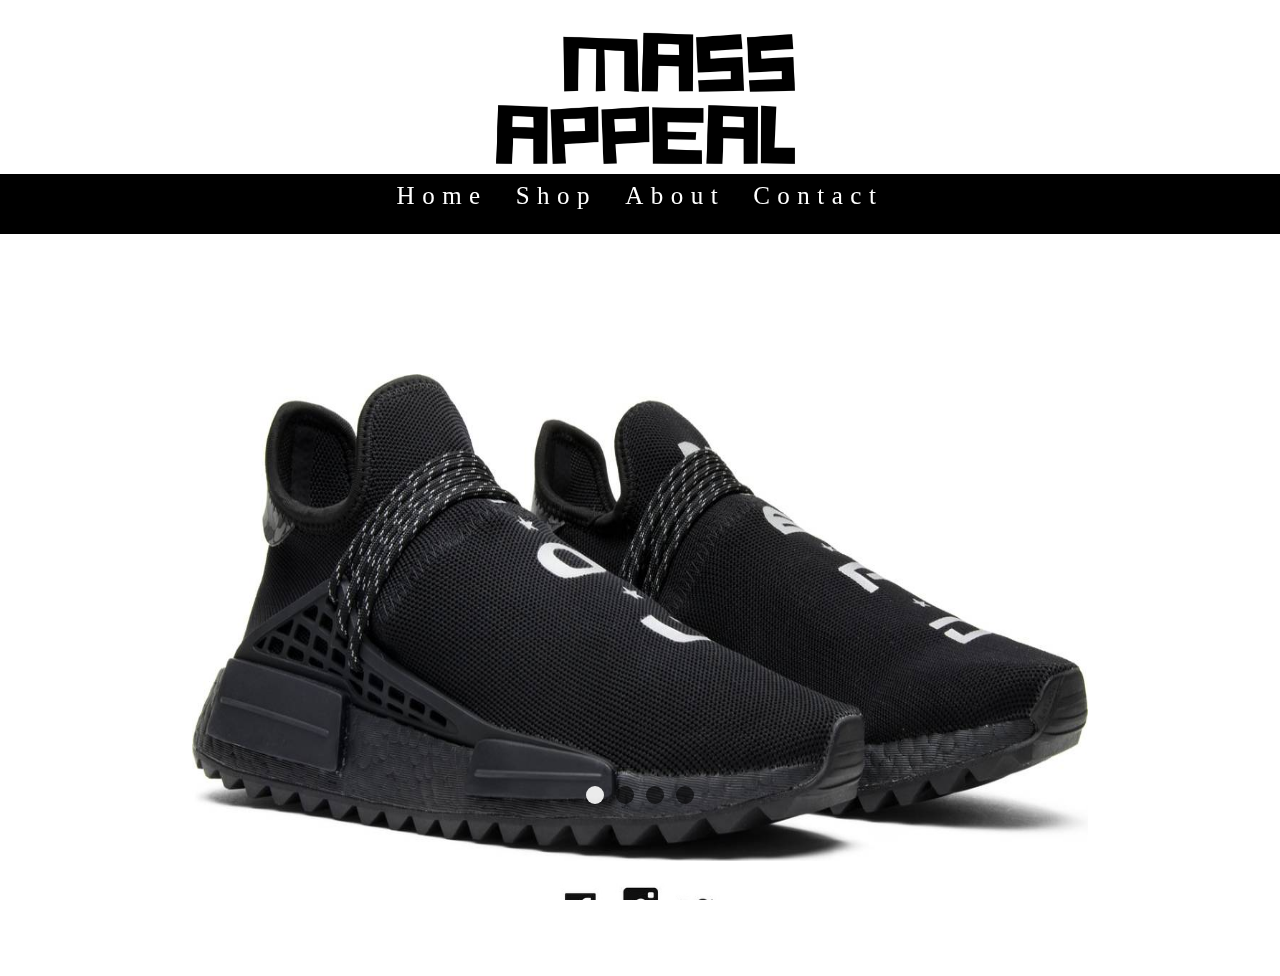
<file: index.html>
<!DOCTYPE html>
<html>
	<head>
		<meta charset="UTF-8">
		<title>Mass Appeal</title>
		<meta name="viewpoint" content="width-device-width, initial-scale=1.0">
		<link rel="stylesheet" type="text/css" href="lib/css/normalize.css">
		<link rel="stylesheet" type="text/css" href="lib/css/style.css">
		<link rel="stylesheet" type="text/css" href="lib/css/slider.css">
	</head>
	<body>
		<header>
			<a href="index.html">
				<img class="sitelogo" src="lib/img/logo2.jpg" alt="Mass Appeal" />
			</a>
			<nav>
				<ul>
					<li><a href="#">Home</a></li>
					<li><a href="#">Shop</a>
						<ul>
							<li><a href="shop.html">Shoes</a></li>
							<li><a href="shop2.html">Apparel</a></li>
						</ul>
					</li>
					<li><a href="about.html">About</a></li>
					<li><a href="contact.html">Contact</a></li>
				</ul>
			</nav>
		</header>

		<div class="container">
			<input type="radio" id="i1" name="images" checked/>
			<input type="radio" id="i2" name="images" />
			<input type="radio" id="i3" name="images" />
			<input type="radio" id="i4" name="images"  />
			
			<div class="slide_img" id="one">
					<img src="lib/img/nerdHumanRace.jpeg" alt="NMD Nerd Human Race"/>
						<label class="prev" for="i4"><span></span></label>
						<label class="next" for="i2"><span></span></label>	
			</div>
			
			<div class="slide_img" id="two">
					<img src="lib/img/OffWhiteAJ1.jpeg" alt="Off White X Air Jordan 1" />
						<label class="prev" for="i1"><span></span></label>
						<label class="next" for="i3"><span></span></label>
			</div>
					
			<div class="slide_img" id="three">
					<img src="lib/img/img36.jpg" alt="Off White X Converse" />
						<label class="prev" for="i2"><span></span></label>
						<label class="next" for="i4"><span></span></label>
			</div>
		
		
			<div class="slide_img" id="four">
					<img src="lib/img/RedOctober.jpeg" alt="Yeezy Air Red October" />	
						<label class="prev" for="i3"><span></span></label>
						<label class="next" for="i1"><span></span></label>
			</div>
		
			<div id="nav_slide">
				<label for="i1" class="dots" id="dot1"></label>
				<label for="i2" class="dots" id="dot2"></label>
				<label for="i3" class="dots" id="dot3"></label>
				<label for="i4" class="dots" id="dot4"></label>
			</div>	
		</div>
		<footer>
			<ul class="socialMedia">
				<li><a href="https://www.facebook.com/montell.francis?ref=bookmarks"><img src="lib/img/fbicon.jpg" alt="Facebook" /></a></li>
				<li><a href="https://www.instagram.com/nico_already/"><img src="lib/img/instaIcon.jpg" alt="Instagram" /></a></li>
				<li><a href="https://twitter.com/Soon_Arrival"><img src="lib/img/twitterIcon.jpg" alt="Twitter" /></a></li>
			</ul>
			<p>&copy; 2018 Mass Appeal. All images are being used for educational purposes.</p>
		</footer>
	</body>
</html>
</file>
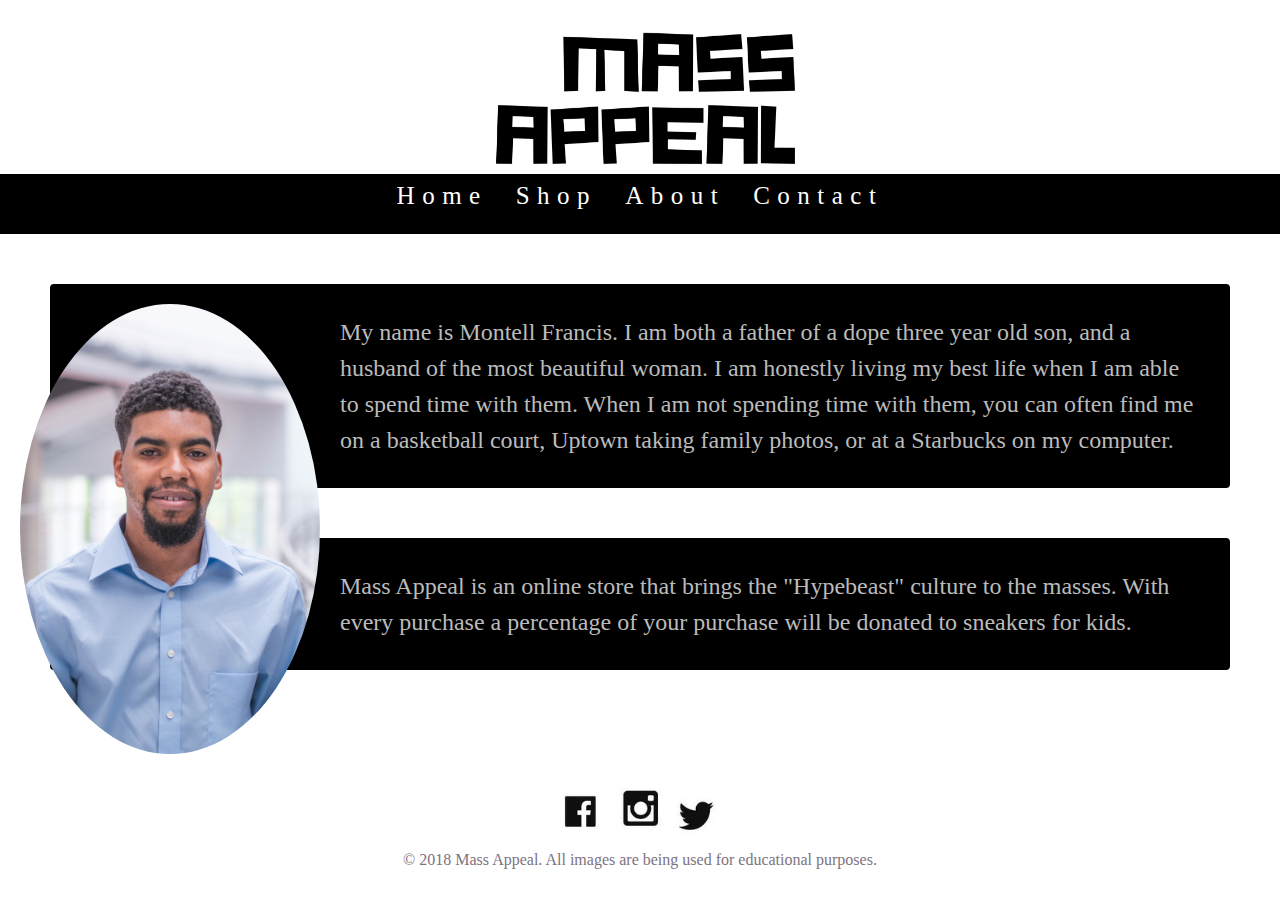
<file: about.html>
<!DOCTYPE html>
<html>
	<head>
		<meta charset="UTF-8">
		<title>Mass Appeal | About Us</title>
		<meta name="viewpoint" content="width-device-width, initial-scale=1.0">
		<link rel="stylesheet" type="text/css" href="lib/css/normalize.css">
		<link rel="stylesheet" type="text/css" href="lib/css/style.css">
	</head>
	<body>
		<header>
			<a href="index.html">
				<img class="sitelogo" src="lib/img/logo2.jpg" alt="Mass Appeal"/>
			</a>
			<nav>
				<ul>
					<li><a href="index.html">Home</a></li>
					<li><a href="#">Shop</a>
						<ul>
							<li><a href="shop.html">Shoes</a></li>
							<li><a href="shop2.html">Appreal</a></li>
						</ul>
					</li>
					<li><a href="#">About</a></li>
					<li><a href="contact.html">Contact</a></li>
				</ul>
			</nav>
				</header>
			<div class="profile">
				<img src="lib/img/profilepic.JPG" alt="Montell Francis"/>
				<p>My name is Montell Francis. I am both a father of a dope three year old son, and a husband of the most beautiful woman. I am honestly living my best life when I am able to spend time with them. When I am not spending time with them, you can often find me on a basketball court, Uptown taking family photos, or at a Starbucks on my computer.</p>
				<p>Mass Appeal is an online store that brings the "Hypebeast" culture to the masses. With every purchase a percentage of your purchase will be donated to sneakers for kids.</p>
			</div>
		<footer>
			<ul class="socialMedia">
				<li><a href="https://www.facebook.com/montell.francis?ref=bookmarks"><img src="lib/img/fbicon.jpg" alt="Facebook" /></a></li>
				<li><a href="https://www.instagram.com/nico_already/"><img src="lib/img/instaIcon.jpg" alt="Instagram" /></a></li>
				<li><a href="https://twitter.com/Soon_Arrival"><img src="lib/img/twitterIcon.jpg" alt="Twitter" /></a></li>
			</ul>
			<p>&copy; 2018 Mass Appeal. All images are being used for educational purposes.</p>
		</footer>
	</body>
</html>
</file>
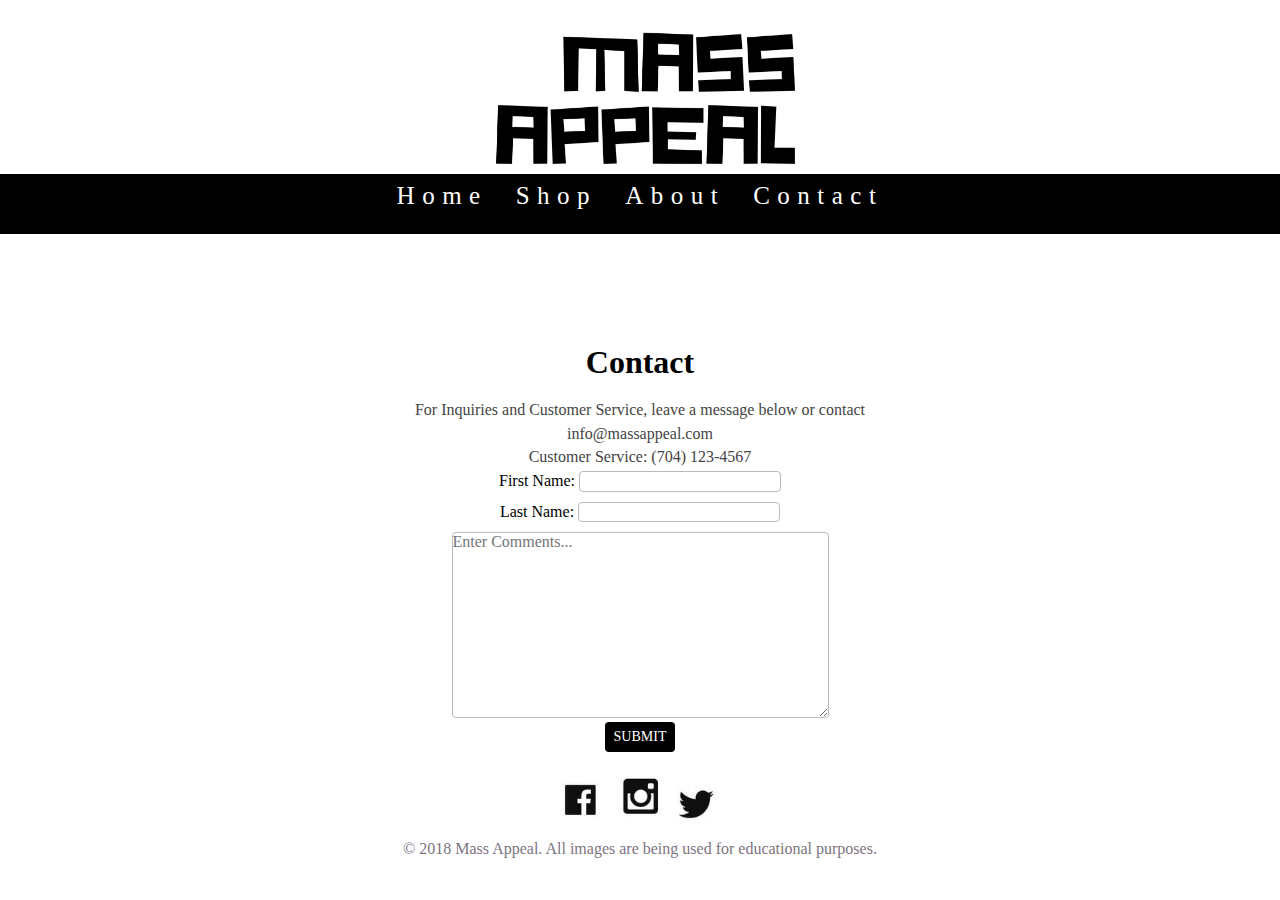
<file: contact.html>
<!DOCTYPE html>
<html>
	<head>
		<meta charset="UTF-8">
		<title>Mass Appeal | Contact Us</title>
		<meta name="viewpoint" content="width-device-width, initial-scale=1.0">
		<link rel="stylesheet" type="text/css" href="lib/css/normalize.css">
		<link rel="stylesheet" type="text/css" href="lib/css/style.css">
	</head>
	<body>
		<header>
			<a href="index.html">
				<img class="sitelogo" src="lib/img/logo2.jpg" alt="Mass Appeal" />
			</a>
			<nav>
				<ul>
					<li><a href="index.html">Home</a></li>
					<li><a href="#">Shop</a>
						<ul>
							<li><a href="shop.html">Shoes</a></li>
							<li><a href="shop2.html">Appreal</a></li>
						</ul>
					</li>
					<li><a href="about.html">About</a></li>
					<li><a href="#">Contact</a></li>
				</ul>
			</nav>
		</header>

		<div class="contact">
			<h1>Contact</h1>
			<p>For Inquiries and Customer Service, leave a message below or contact</p>
			<p>info@massappeal.com</p>
			<p>Customer Service: (704) 123-4567</p>
		</div>
		<div class="contact-box">
			<form action="#" method="GET" name="Contact">
				<!-- fist name -->
				<div>
					<label for="firstName">First Name:</label>
					<input type="text" id="firstName" name="firsttName" required>
				</div>
					
				<!-- last name -->
				<div>
					<label for="lastName">Last Name:</label> 
					<input type="text" id="lastName" name="lastName" required>
				</div>
					
				<!-- comments -->
				<div>
				<textarea name="comments" placeholder="Enter Comments..." cols="40" rows="10" required></textarea>
				</div>
					
				<!-- submit button -->
				<div>
					<button type="submit">Submit</button>
				</div>
			</form>	
		</div>
		<footer>
			<ul class="socialMedia">
				<li><a href="https://www.facebook.com/montell.francis?ref=bookmarks"><img src="lib/img/fbicon.jpg" alt="Facebook" /></a></li>
				<li><a href="https://www.instagram.com/nico_already/"><img src="lib/img/instaIcon.jpg" alt="Instagram" /></a></li>
				<li><a href="https://twitter.com/Soon_Arrival"><img src="lib/img/twitterIcon.jpg" alt="Twitter" /></a></li>
			</ul>
			<p>&copy; 2018 Mass Appeal. All images are being used for educational purposes.</p>
		</footer>
	</body>
</html>
</file>
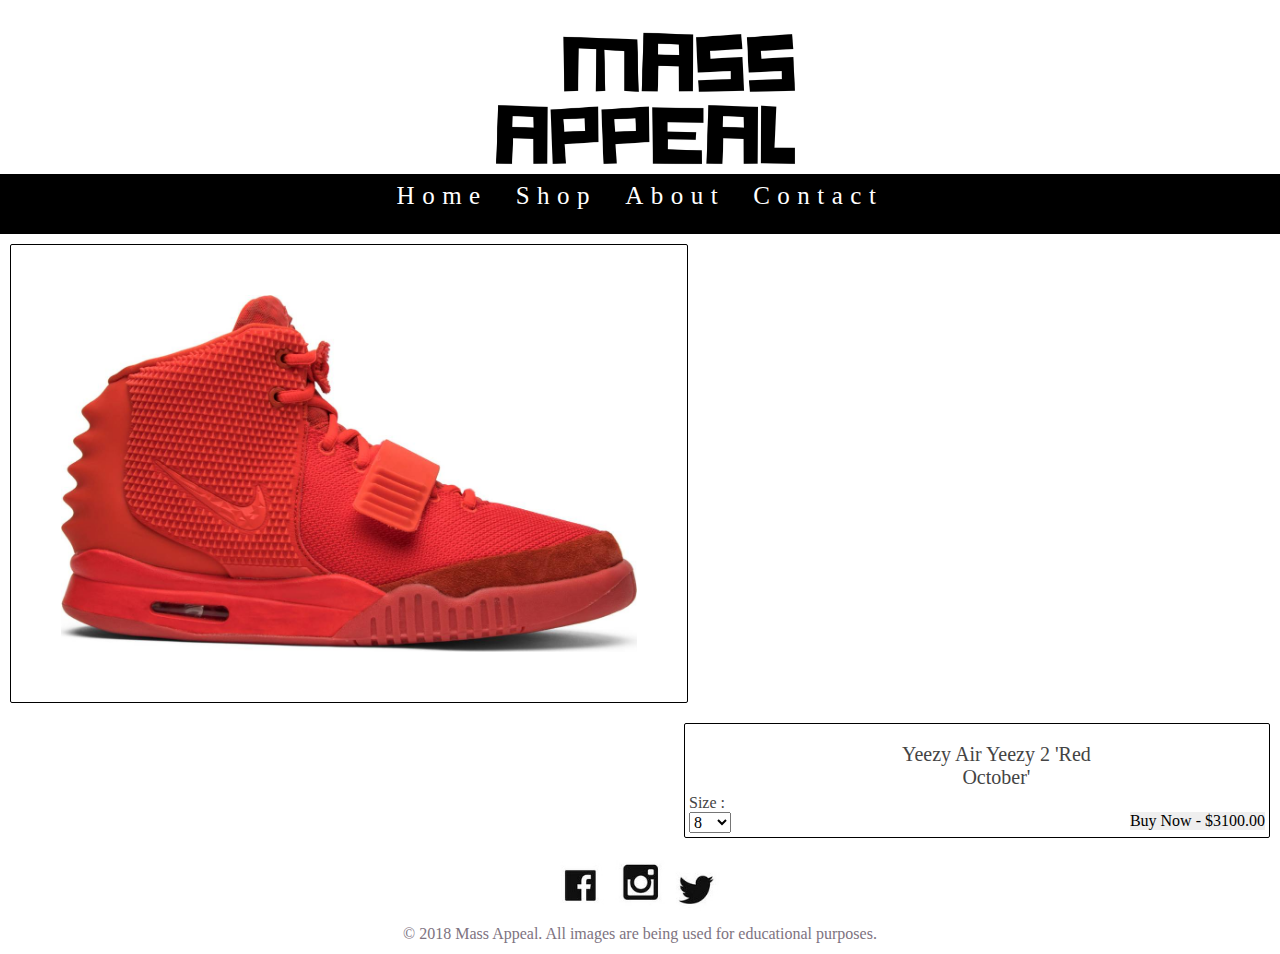
<file: pPage.html>
<!DOCTYPE html>
<html>
    <head>
        <meta charset="UTF-8">
        <title>Yeezy Air 2 Red October</title>
        <meta name="viewpoint" content="width-device-width, initial-scale=1.0">
        <link rel="stylesheet" type="text/css" href="lib/css/normalize.css">
        <link rel="stylesheet" type="text/css" href="lib/css/style.css">
    </head>
    <body>
        <header>
			<a href="index.html">
				<img class="sitelogo" src="lib/img/logo2.jpg" alt="Mass Appeal" />
			</a>
			<nav>
				<ul>
					<li><a href="index.html">Home</a></li>
					<li><a href="#">Shop</a>
						<ul>
							<li><a href="#">Shoes</a></li>
							<li><a href="shop2.html">Apparel</a></li>
						</ul>
					</li>
					<li><a href="about.html">About</a></li>
					<li><a href="contact.html">Contact</a></li>
				</ul>
			</nav>
        </header>
            <div>
                <img class="p_pic1" src="lib/img/RedOctober.jpeg" alt="Yeezy Air 2 Red October"/>
                <div class="description">
                    <p class="title">Yeezy Air Yeezy 2 'Red October'</p>
                    <form class="checkout" action="#" method="GET">
                    <p class="size1">Size :</p>
                        <select name="sizes">
                            <option value="8">8</option>
                            <option value="8.5">8.5</option>
                            <option value="9">9</option>
                            <option value="10">10</option>
                        </select>
                        <button>Buy Now - $3100.00</button>
                    </form>    
                </div>
            </div>    
         <footer>
        <ul class="socialMedia">
            <li><a href="https://www.facebook.com/montell.francis?ref=bookmarks"><img src="lib/img/fbicon.jpg" alt="Facebook" /></a></li>
            <li><a href="https://www.instagram.com/nico_already/"><img src="lib/img/instaIcon.jpg" alt="Instagram" /></a></li>
            <li><a href="https://twitter.com/Soon_Arrival"><img src="lib/img/twitterIcon.jpg" alt="Twitter" /></a></li>
        </ul>
        <p>&copy; 2018 Mass Appeal. All images are being used for educational purposes.</p>
        </footer>
    </body>
</html>
</file>
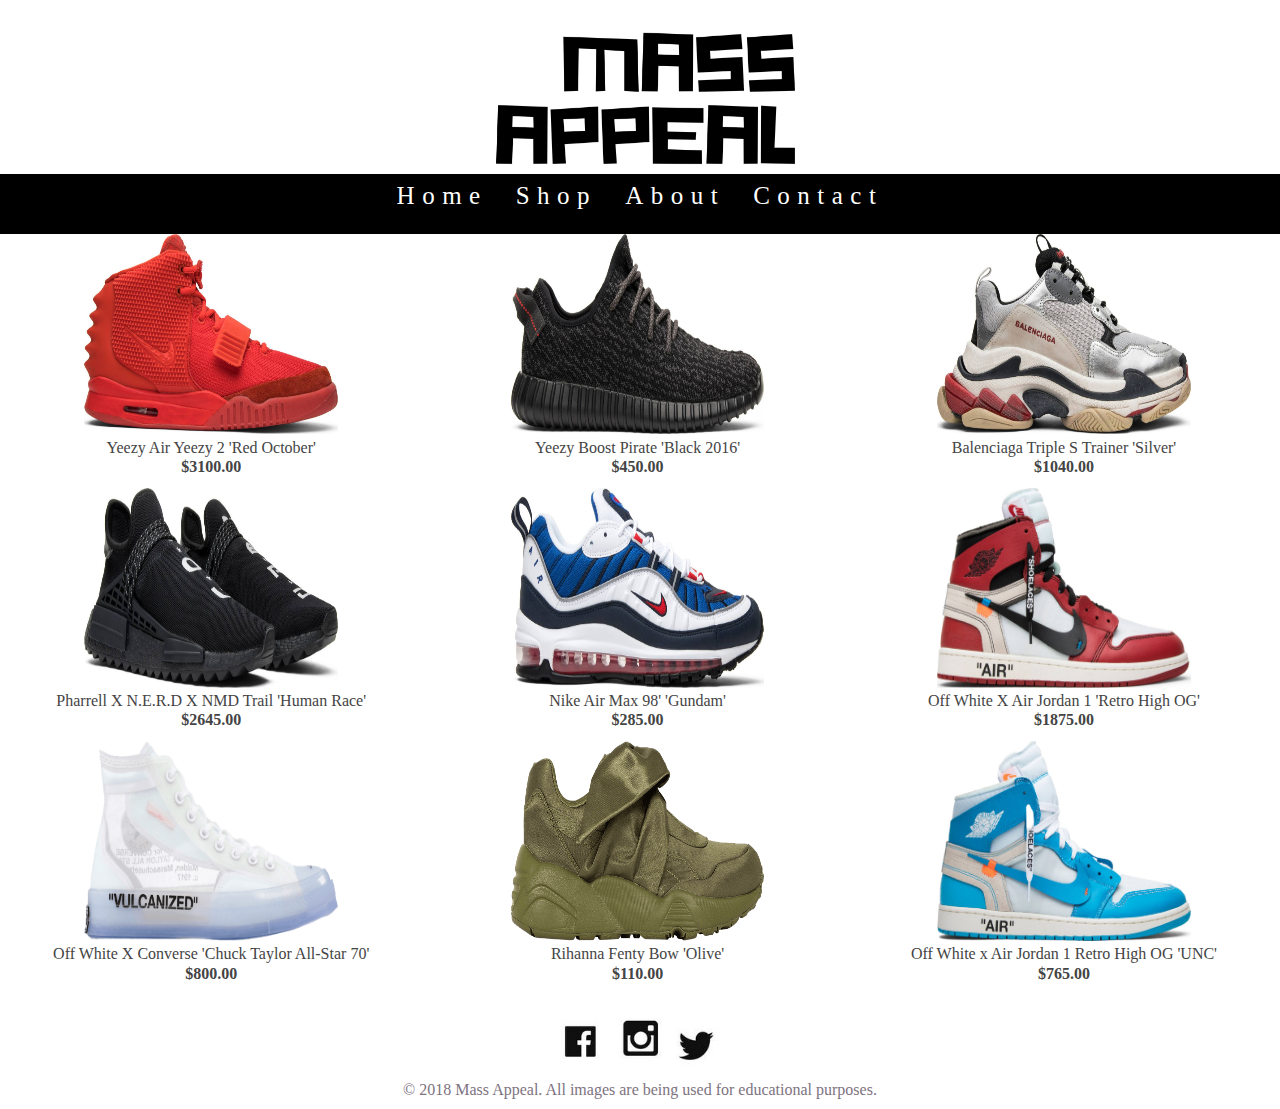
<file: shop.html>
<!DOCTYPE html>
<html>
	<head>
		<meta charset="UTF-8">
		<title>Mass Appeal | Shoes</title>
		<meta name="viewpoint" content="width-device-width, initial-scale=1.0">
		<link rel="stylesheet" type="text/css" href="lib/css/normalize.css">
		<link rel="stylesheet" type="text/css" href="lib/css/style.css">
	</head>
	<body>
		<header>
			<a href="index.html">
				<img class="sitelogo" src="lib/img/logo2.jpg" alt="Mass Appeal" />
			</a>
			<nav>
				<ul>
					<li><a href="index.html">Home</a></li>
					<li><a href="#">Shop</a>
						<ul>
							<li><a href="#">Shoes</a></li>
							<li><a href="shop2.html">Apparel</a></li>
						</ul>
					</li>
					<li><a href="about.html">About</a></li>
					<li><a href="contact.html">Contact</a></li>
				</ul>
			</nav>
				</header>
					<div class="products">
						<div class="p_card1">
							<img src="lib/img/RedOctober.jpeg" alt="Yeezy Air 2 Red October"/>
							<p>Yeezy Air Yeezy 2 'Red October'</p>
							<p class="price">$3100.00</p>
						</div>
						<div class="p_card1">
							<img src="lib/img/PirateBlack2016.jpeg" alt="Yeezy Boost Pirate Black 2016">
							<p>Yeezy Boost Pirate 'Black 2016'</p>
							<p class="price">$450.00</p>
						</div>
						<div class="p_card1">
							<img src="lib/img/Balenciaga Triple S Trainer.jpeg" alt="Balenciaga Triple S Trainer">
							<p>Balenciaga Triple S Trainer 'Silver'</p>
							<p class="price">$1040.00</p>
						</div>
						<div class="p_card1">
							<img src="lib/img/nerdHumanRace.jpeg" alt="NMD Nerd Human Race">
							<p>Pharrell X N.E.R.D X NMD Trail 'Human Race'</p>
							<p class="price">$2645.00</p>
						</div>
						<div class="p_card1">
							<img src="lib/img/Gundam.jpeg" alt="Nike Air Max 98' Gundam">
							<p>Nike Air Max 98' 'Gundam'</p>
							<p class="price">$285.00</p>
						</div>
						<div class="p_card1">
							<img src="lib/img/OffWhiteAJ1.jpeg" alt="Off White X Air Jordan 1">
							<p>Off White X Air Jordan 1 'Retro High OG'</p>
							<p class="price">$1875.00</p>
						</div>
						<div class="p_card1">
							<img src="lib/img/offWhiteXconverse.png" alt="Off White X Converse">
							<p>Off White X Converse 'Chuck Taylor All-Star 70'</p>
							<p class="price">$800.00</p>
						</div>
						<div class="p_card1">
							<img src="lib/img/FentyBowOlive.png" alt="Rihanna Fenty Bow Olive">
							<p>Rihanna Fenty Bow 'Olive'</p>
							<p class="price">$110.00</p>
						</div>
						<div class="p_card1">
							<img src="lib/img/offWhitemj1unc.jpg" alt="Off White X Air Jordan 1 UNC"/>
							<p>Off White x Air Jordan 1 Retro High OG 'UNC'</p>
							<p class="price">$765.00</p>
							</div>
					</div>			
		<footer>
			<ul class="socialMedia">
				<li><a href="https://www.facebook.com/montell.francis?ref=bookmarks"><img src="lib/img/fbicon.jpg" alt="Facebook" /></a></li>
				<li><a href="https://www.instagram.com/nico_already/"><img src="lib/img/instaIcon.jpg" alt="Instagram" /></a></li>
				<li><a href="https://twitter.com/Soon_Arrival"><img src="lib/img/twitterIcon.jpg" alt="Twitter" /></a></li>
			</ul>
			<p>&copy; 2018 Mass Appeal. All images are being used for educational purposes.</p>
		</footer>
	</body>
</html>
</file>
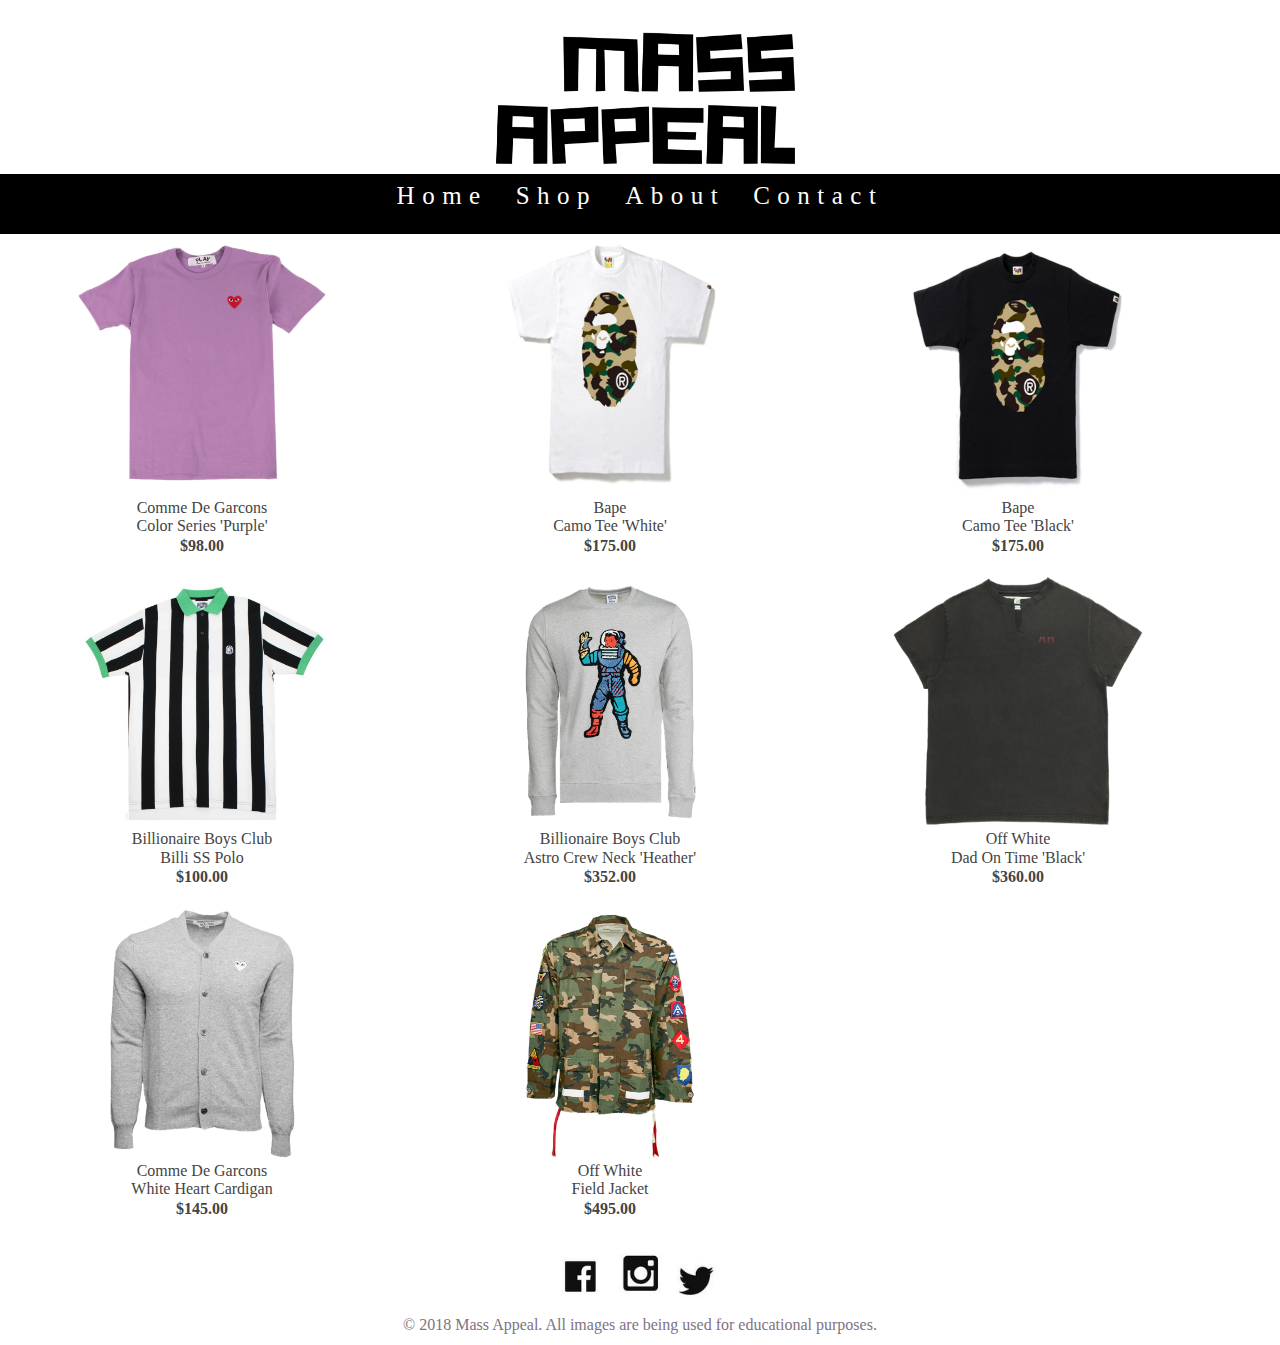
<file: shop2.html>
<!DOCTYPE html>
<html>
    <head>
        <meta charset="UTF-8">
        <title>Mass Appeal | Appearl</title>
        <meta name="viewpoint" content="width-device-width, initial-scale=1.0">
        <link rel="stylesheet" type="text/css" href="lib/css/normalize.css">
        <link rel="stylesheet" type="text/css" href="lib/css/style.css">
    </head>
    <body>
        <header>
            <a href="index.html">
                <img class="sitelogo" src="lib/img/logo2.jpg" alt="Mass Appeal" />
            </a>
            <nav>
                <ul>
                    <li><a href="index.html">Home</a></li>
                    <li><a href="#">Shop</a>
                        <ul>
                            <li><a href="shop.html">Shoes</a></li>
                            <li><a href="#">Apparel</a></li>
                        </ul>
                    </li>
                    <li><a href="about.html">About</a></li>
                    <li><a href="contact.html">Contact</a></li>
                </ul>
            </nav>
        </header>
        <div class="products">
            <div class="p_card2">
                <img src="lib/img/CDGColorSeries.png" alt="Comme De Garcons Color Series">
                <P>Comme De Garcons</P> 
                <p>Color Series 'Purple'</P>
                <p class="price">$98.00</p>
            </div>
            <div class="p_card2">
                <img src="lib/img/BapeCamoW.jpg" alt="Bape Camo White">
                <p>Bape</p> 
                <p>Camo Tee 'White'</p>
                <p class="price">$175.00</p>
            </div>
            <div class="p_card2">
                <img src="lib/img/BapeCamoB.jpg" alt="Bape Camo Black">
                <p>Bape</p> 
                <p>Camo Tee 'Black'</p>
                <p class="price">$175.00</p>
            </div>
            <div class="p_card2">
                <img src="lib/img/BilliSsPolo.jpg" alt="Billionaire Boys Club ">
                <p>Billionaire Boys Club</p>
                <p>Billi SS Polo</p>
                <p class="price">$100.00</p>
            </div>
            <div class="p_card2">
                <img src="lib/img/AstroCrewneck.png" alt="Billionaire Boys Club Astro Crew Neck">
                <p>Billionaire Boys Club</p> 
                <p>Astro Crew Neck 'Heather'</p>
                <p class="price">$352.00</p>
            </div>
            <div class="p_card2">
                    <img src="lib/img/DadOnTime.png" alt="Off White Dad On Time Black">
                    <p>Off White</p> 
                    <p>Dad On Time 'Black'</p>
                    <p class="price">$360.00</p>
            </div>
             <div class="p_card2">
                    <img src="lib/img/CDGWhiteHeartCardigan.png" alt="Comme De Garcons White Heart Cardigan">
                    <p>Comme De Garcons</p> 
                    <p>White Heart Cardigan</p>
                    <p class="price">$145.00</p>
            </div>
            <div class="p_card2">
                <img src="lib/img/offWhiteFieldJacket.png" alt="Off White Field Jacket">
                <p>Off White</p>
                <p>Field Jacket</p>
                <p class="price">$495.00</p>
            </div>   
        </div>
        <footer>
                <ul class="socialMedia">
                    <li><a href="https://www.facebook.com/montell.francis?ref=bookmarks"><img src="lib/img/fbicon.jpg" alt="Facebook" /></a></li>
                    <li><a href="https://www.instagram.com/nico_already/"><img src="lib/img/instaIcon.jpg" alt="Instagram" /></a></li>
                    <li><a href="https://twitter.com/Soon_Arrival"><img src="lib/img/twitterIcon.jpg" alt="Twitter" /></a></li>
                </ul>
                <p>&copy; 2018 Mass Appeal. All images are being used for educational purposes.</p>
            </footer>
        </body>
    </html>
</file>
<file: lib/css/style.css>
* {
    margin: 0;
    padding: 0;
}
h1{
	text-align: center;
	margin: auto 0;
}

p {
	color: #444;
}

.sitelogo {
	width: 50%; 
	height: 150px;
	background-size: contain; 
	background-repeat: no-repeat;
	margin-top: 20px;
	margin-left: 200px;
}

.sitelogo a:hover {
	background-color: #fff;
}


nav {
    width: 100%;
    height: 60px;
	background-color: #000;
	text-align: center;
}

nav ul {
    display: inline-block;
    line-height: 4%;
	

}

nav ul li {
	float: left;
    list-style: none;
    position: relative;
}

nav ul li a {
    display: block;
    letter-spacing: .3em;
    color: #fff;
    font-size: 25px;
    padding: 22px 14px;
    text-decoration: none;
}

nav ul li a:hover {
    background-color:#444;
}

nav ul li ul {
    display: none;
    position: absolute;
    background-color: #000;
    padding:10px;
    border-radius: 0px 0px 4px 4px;
}


nav ul li:hover ul {
    display: block;
    
}

nav ul li ul li {
    width: 180px;
    border-radius: 4px;
}

nav ul li ul li a {
    padding: 20px 20px;
}

nav ul li ul li a:hover {
	background-color: #444;
}

.socialMedia ul {
	margin: 0 auto;
	padding: 0
}
.socialMedia li {
	display: inline;
}

.socialMedia img {
    width: 4%;
}

.facebook, twitter {
    padding-bottom: .6px;
}

footer, footer p {
    color: #7E737F;
	text-align: center;
	margin: 10px;
	clear: both;
}

/* -------COLLECTIONS PAGES------- */

.products {
    margin: 0 auto; 
}

.price {
    font-weight: bold;
    margin: 1px;
}

.p_card1 {
    margin-bottom: 10px;
    text-align: center;
    display: inline-block;
    width: 33%;
}

.p_card1 img:hover,
.p_card2 img:hover {
    opacity: .5;
    cursor: pointer;
}

.p_card1 img {
    width: 60%;
    height: 200px;
}

.p_card2 {

    padding: 10px; 
    text-align: center;
    display: inline-block;
    width: 30%;
}



.p_card2 img {
    width: 65%;
    height: 250px;
}

/* ------CHECKOUT PAGE------ */
.p_pic1 {
    border-radius: 2px;
    width: 45%;
    margin: 10px;
    padding: 50px;
    border: 1px solid #000;
    float: left;
}

.description {
    border-radius: 2px;
    width: 45%;
    margin: 10px;
    padding: 4px;
    border: 1px solid #000;
    float: right;
}

.title {
    font-size: 20px;
    text-align: center;
    width: 45%;
    margin: 10px 0 0 30%;
    padding: 5px;
}

.description button {
    float: right;
    clear: both;
    border: none;
    cursor: pointer;
}



/* ------ABOUT PAGE------ */

.profile img {
    border-radius: 80%;
    margin: 20px;
    width: 300px;
    float: left;
}

.profile p {
    border-radius: 4px;
    padding: 30px;
    line-height: 1.5em;
    background-color: #000;
    color: #bbb;
    margin: 50px;
    font-size: 24px;
}

/* -------CONTACT PAGE------- */

.contact {
    
	margin-top: 110px;
	text-align: center;
}

.contact h1 {
	margin: 0 0 20px;
}

.contact p {
	margin: 0 0 5px;
}

.contact-box {
	text-align: center;
}

input, 
textarea {
	border-radius: 4px;
	border: 1px solid #bbb;
}

.contact-box input {
    margin-bottom: 10px; 
}


.contact-box button {
    font-size: 14px;
    border-radius: 4px;
    cursor: pointer;
    background-color: #000;
    color: #fff;
    width: 70px;
    height: 30px;
    border: none;
    text-transform: uppercase;
}
/* -------MOBILE VIEW------- */

@media screen and (min-width: 150px) and (max-width: 750px) {

    .sitelogo {
        margin: 0 auto;
        width: 75%;
        height: 30%;
    }

    label {
        display: block;
        cursor: pointer;
    }

    .p_card1 {
        width: 85%;
        height: 50%;
    }

    .p_card2 {
        width: 80%;
    }

    .profile img {
        width: 150px;
    }

    .profile p {
        font-size: 14px;
    }

    .contact {
        margin: 0 auto;
    }

    .socialMedia img {
        width: 10%;
    }
}

@media screen and (min-width: 751px) and (max-width: 1000px) {

    .sitelogo {
        margin: 0 auto;
        width: 75%;
        height: 30%;
    }

  
    nav {
        width: 100%;
        height: 40px;
    }

    .p_card1 {
        width: 43%;
        height: 50%;
    }

    .p_card2 {
        width: 46%;
    }

    .profile img {
        width: 200px;
    }

    .profile p {
        font-size: 18px;
    }

    .socialMedia img {
        width: 5%;
    }
}
</file>
<file: lib/css/slider.css>
body, html{
    width: 100%;
    height: 100%;	
    margin: 0;
    overflow-X: hidden;
}

#i1, #i2, #i3, #i4, #i5{ display: none;}

.container{
   
    margin: 0 auto;
    margin-top: 140px;
    position: relative;
    width: 70%;
    height: 0;
    padding-bottom: 38%;
  user-select: none;
    background-color: #fff;
}

.container .slide_img{
    position: absolute;
    width: 100%;;
    height: 100%;
}
.container .slide_img img{
    width: inherit;
    height: inherit;
}

.next{right:0;}
.prev{left:0;}

label span{
    position: absolute;
    font-size: 100pt;
    top: 50%;
     transform: translateY(-50%);
}

.prev:hover, .next:hover{
    transition: .3s;
    background-color: rgba(88, 88, 89,.8);
    color: #ffffff; 
}

.container #nav_slide{
width: 100%;
bottom: 12%;
height: 11px;
position: absolute;
text-align: center;
z-index: 99;
cursor: default;
}

#nav_slide .dots{
top: -5px;
width: 18px;
height: 18px;
margin: 0 4px;
position: relative;
border-radius: 100%;
display: inline-block;
background-color: rgba(0, 0, 0, 0.6);
transition: .4s;
}

#nav_slide .dots:hover {
cursor: pointer;
background-color: rgba(255, 255, 255, 0.9);
transition: .25s
}

.slide_img{z-index: -1;}

#i1:checked ~ #one  ,
#i2:checked ~ #two  ,
#i3:checked ~ #three,
#i4:checked ~ #four ,
#i5:checked ~ #five 
{z-index: 9; animation: scroll 1s ease-in-out;}

#i1:checked  ~  #nav_slide #dot1,
#i2:checked  ~  #nav_slide #dot2,
#i3:checked  ~  #nav_slide #dot3,
#i4:checked  ~  #nav_slide #dot4,
#i5:checked  ~  #nav_slide #dot5
{ background-color: rgba(255,255,255,.9);}

@keyframes scroll{
0%{	opacity:.4;}
100%{opacity:1;}
}
</file>
